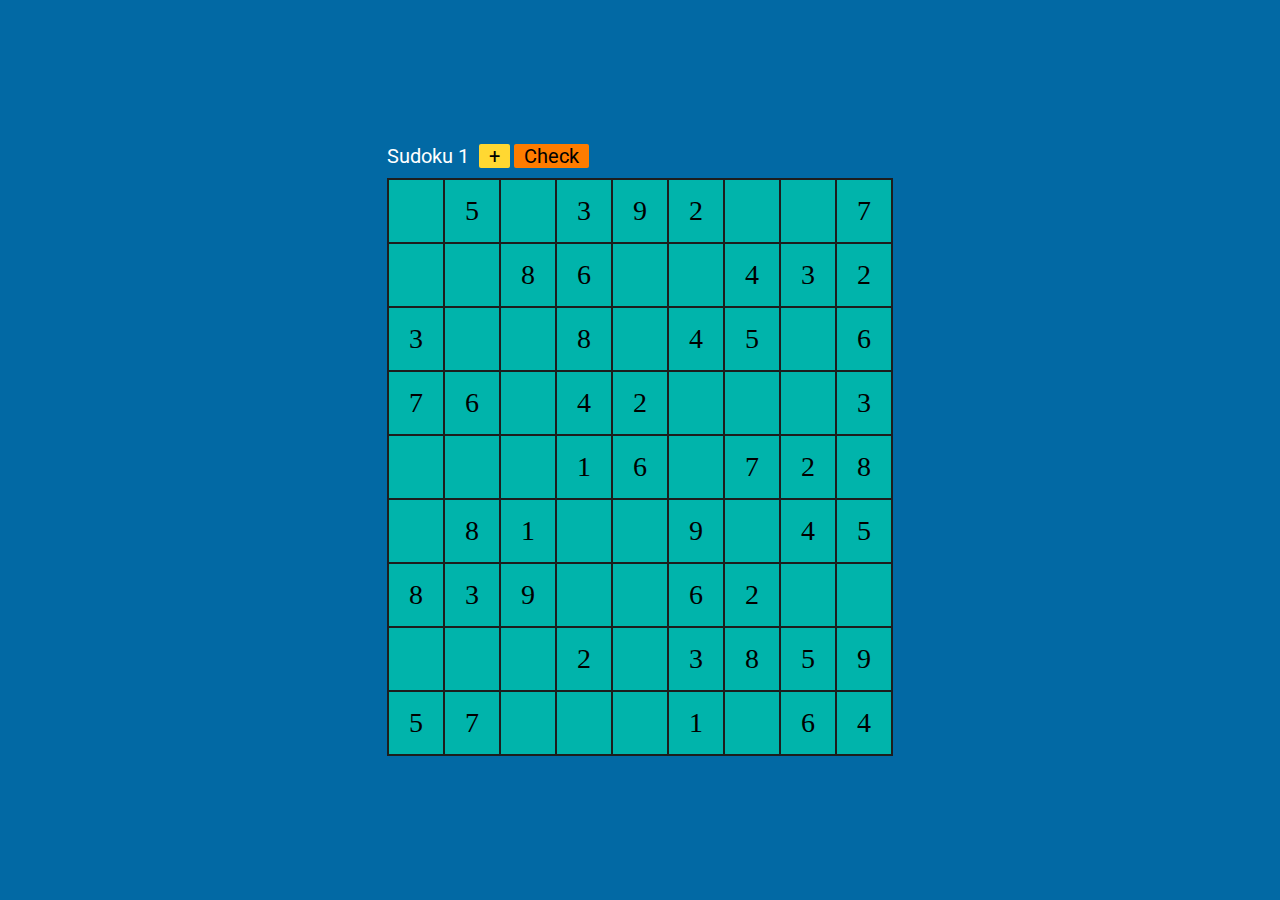
<file: index.html>
<!DOCTYPE html>
<html lang="en">
<head>
    <meta charset="UTF-8">
    <meta http-equiv="X-UA-Compatible" content="IE=edge">
    <meta name="viewport" content="width=device-width, initial-scale=1.0">
    <title>Sudoku</title>
    <link rel="preconnect" href="https://fonts.googleapis.com">
    <link rel="preconnect" href="https://fonts.gstatic.com" crossorigin>
    <link href="https://fonts.googleapis.com/css2?family=Roboto&display=swap" rel="stylesheet">
    <link rel="stylesheet" href="./css/main.css">
</head>
<body>
    <div id="root">
        <div class="edit-row">
            <div class="dropdown">
                <button onclick="dropDownToggler()" id="drop-btn" class="dropbtn"></button>
                <div id="sudoku-list" class="dropdown-list">
                </div>
            </div>
            <div class="add-container">
                <button id="addBtn">+</button>
                <button class="checkBtn">Check</button>
            </div>
        </div>
        <div id="sudoku"></div>
    </div>

    <script src="./src/utils.js"></script>
    <script src="./src/sudoku.js"></script>
    <script src="./src/view.js"></script>
    <script src="./src/app.js"></script>
</body>
</html>
</file>
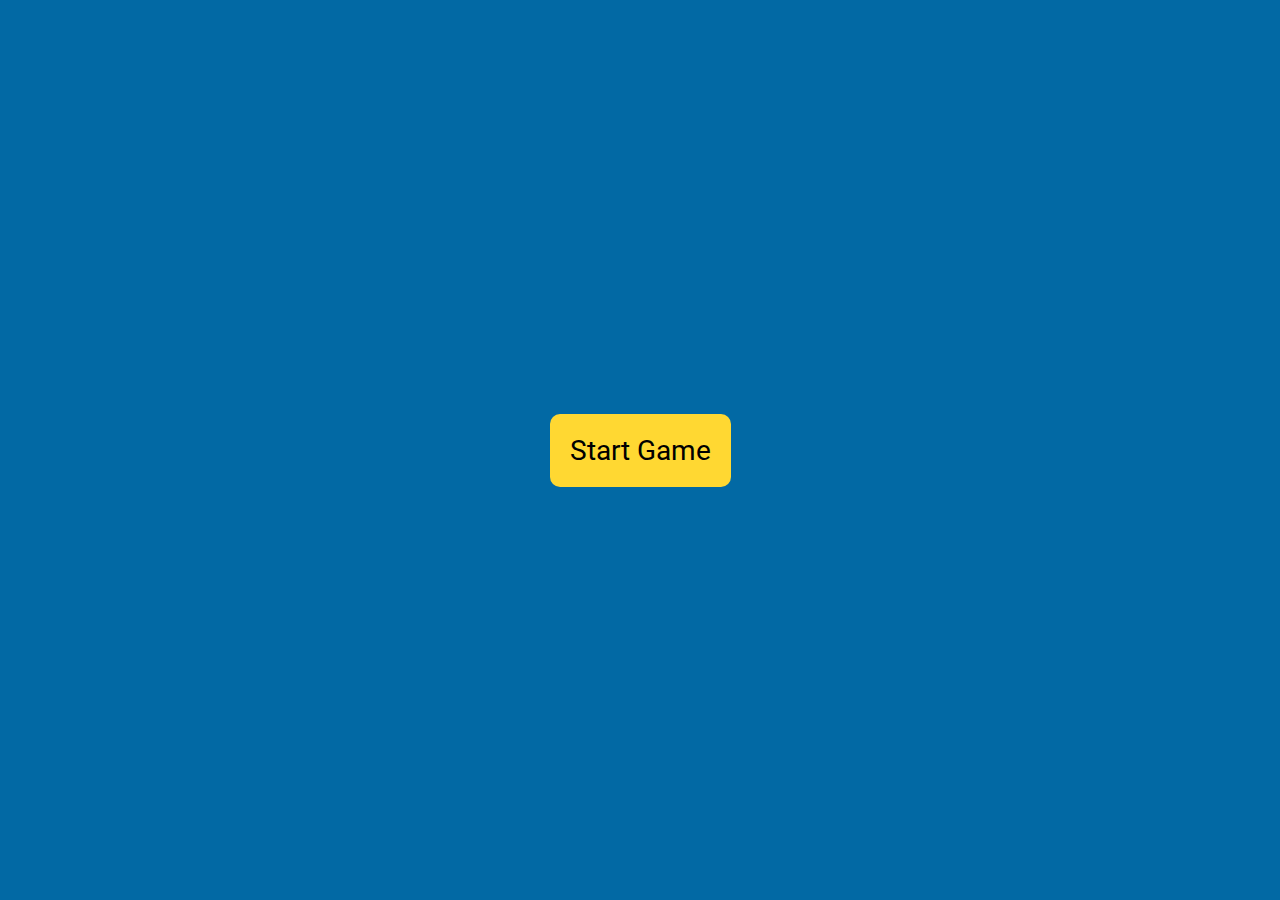
<file: start_page.html>
<!DOCTYPE html>
<html lang="en">
<head>
    <meta charset="UTF-8">
    <meta http-equiv="X-UA-Compatible" content="IE=edge">
    <meta name="viewport" content="width=device-width, initial-scale=1.0">
    <title>Start</title>
    <link rel="preconnect" href="https://fonts.googleapis.com">
    <link rel="preconnect" href="https://fonts.gstatic.com" crossorigin>
    <link href="https://fonts.googleapis.com/css2?family=Roboto&display=swap" rel="stylesheet">

    <link rel="stylesheet" href="./css/start.css">
</head>
<body>
    <div class="container">
        <a href="./index.html" class="btn">Start Game</a>
    </div>
</body>
</html>
</file>
<file: css/main.css>
* {
    box-sizing: border-box;
    margin: 0;
    padding: 0;
}

body {
    display: flex;
    justify-content: center;
    align-items: center;
    width: 100%;
    height: 100vh;
    background-color: #0269a4;
}

#root {
    display: flex;
    flex-direction: column;
    justify-content: center;
}

.edit-row {
    display: flex;
    flex-direction: row;
    align-items: center;
    margin-bottom: 10px;
}

.dropbtn {
    font-size: 20px;
    background-color: transparent;
    border: none;
    cursor: pointer;
    color: white;
    font-family: 'Roboto', sans-serif;
}

.dropdown-list {
    display: none;
    flex-direction: column;
    margin-top: 10px;
}

.show {
    display: flex;
}

.model {
    font-size: 20px;
    text-decoration: none;
    cursor: pointer;
}

.add-container {
    margin-left: 10px;
}

#sudoku {
    display: flex;
    flex-direction: row;
    flex-wrap: wrap;
    width: 506px;
    border: 1px solid #1d1d1d;
}

.item-box {
    width: 56px;
    height: 64px;
    font-size: 28px;
    padding: 15px 20px;
    border: 0.5px solid #1d1d1d;
    background-color: #00b4ab;
}

.number-input {
    font-size: 28px;
    width: 100%;
    border: none;
    outline: none;
    background-color: transparent;
}

#addBtn,
.checkBtn {
    padding: 0 10px;
    font-size: 20px;
    background-color: #FFD832;
    border: none;
    border-radius: 2px;
    cursor: pointer;
    font-family: 'Roboto', sans-serif;
}

.checkBtn {
    background-color: #FE7C00;
}

.red {
    background-color: #FE3900;
}

.green {
    background-color: #149140;
}
</file>
<file: css/start.css>
* {
    margin: 0;
    padding: 0;
    box-sizing: border-box;
}

body {
    width: 100%;
    height: 100vh;
    background-color: #0269a4;
}

.container {
    width: 100%;
    height: 100vh;
    display: flex;
    justify-content: center;
    align-items: center;
}

.btn {
    text-decoration: none;
    color: black;
    background-color: #FFD832;
    padding: 20px;
    border: transparent;
    border-radius: 10px;
    font-size: 28px;
    font-family: 'Roboto', sans-serif;
}
</file>
